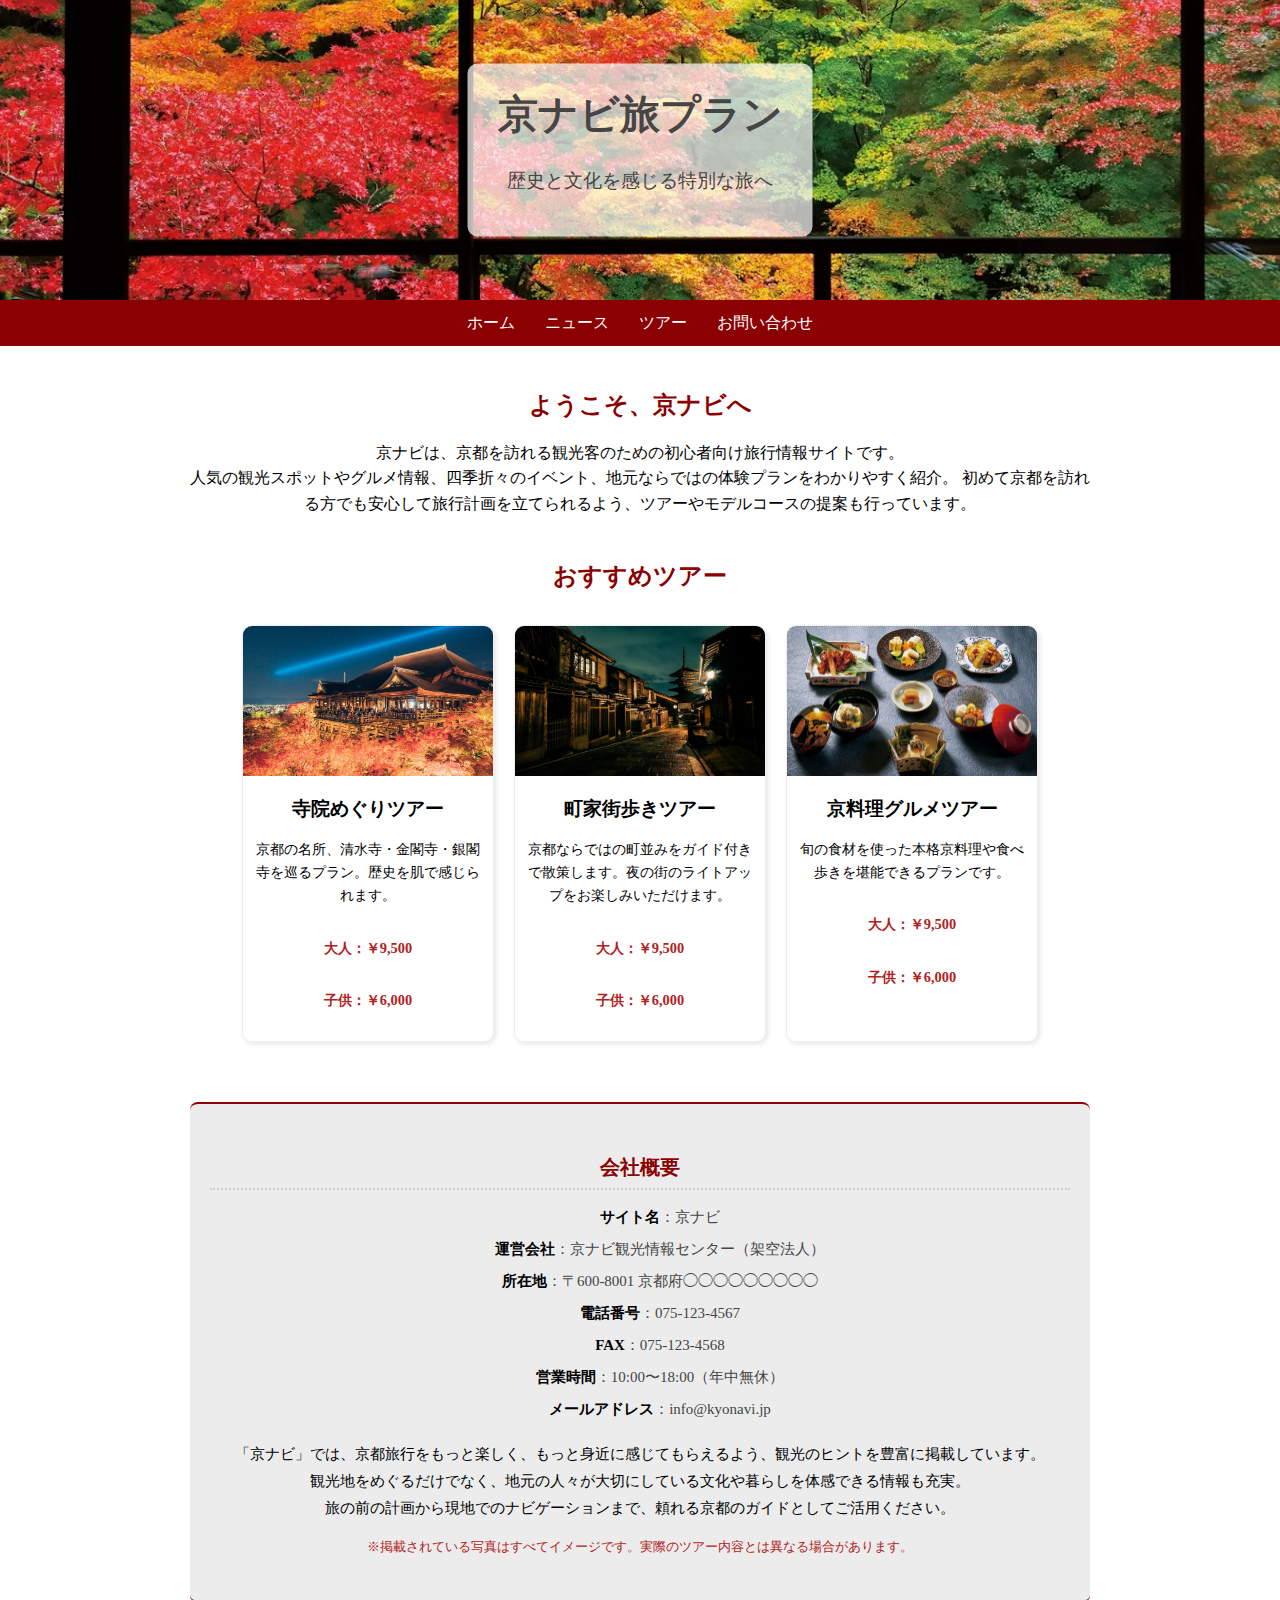
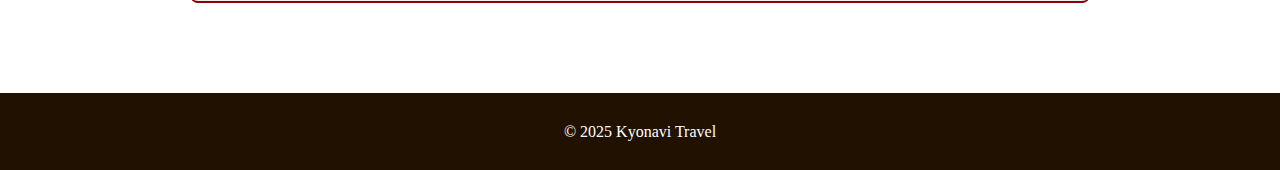
<file: index.html>
<!DOCTYPE html>
<html lang="ja">
<head>
  <meta charset="UTF-8">
  <meta name="viewport" content="width=device-width, initial-scale=1.0">
  <title>京ナビへ| Kyoto Travel Agency</title>
  <link rel="stylesheet" href="style.css">
</head>
<body>
  <!-- ヘッダー -->
  <header class="header">
    <img src="header.jpg" alt="京都の風景" class="header-img">
    <div class="header-text">
      <h1>京ナビ旅プラン</h1>
      <p>歴史と文化を感じる特別な旅へ</p>
    </div>
  </header>

  <!-- ナビゲーション -->
  <nav class="nav">
    <ul>
      <li><a href="index.html">ホーム</a></li>
      <li><a href="news.html">ニュース</a></li>
      <li><a href="tours.html">ツアー</a></li>
      <li><a href="contact.html">お問い合わせ</a></li>
    </ul>
  </nav>

  <!-- メイン -->
  <main>
    <section class="intro">
      <h2>ようこそ、京ナビへ</h2>
      <p>京ナビは、京都を訪れる観光客のための初心者向け旅行情報サイトです。<br>
人気の観光スポットやグルメ情報、四季折々のイベント、地元ならではの体験プランをわかりやすく紹介。
初めて京都を訪れる方でも安心して旅行計画を立てられるよう、ツアーやモデルコースの提案も行っています。</p>
    </section>

    <section>
        
    </section>

    <section class="tours">
      <h2>おすすめツアー</h2>
      <div class="tour-list">

        <div class="tour">
          <img src="tera.jpg" alt="お寺ツアー">
          <h3>寺院めぐりツアー</h3>
          <p>京都の名所、清水寺・金閣寺・銀閣寺を巡るプラン。歴史を肌で感じられます。</p>
          <div class="price">
           <p>大人：￥9,500</p>
           <p>子供：￥6,000</p>
        </div>    
        </div>

        <div class="tour">
          <img src="matinami.jpg" alt="街歩きツアー">
          <h3>町家街歩きツアー</h3>
          <p>京都ならではの町並みをガイド付きで散策します。夜の街のライトアップをお楽しみいただけます。</p>
          <div class="price">
           <p>大人：￥9,500</p>
           <p>子供：￥6,000</p>
        </div> 
        </div>

        <div class="tour">
          <img src="food.jpg" alt="グルメツアー">
          <h3>京料理グルメツアー</h3>
          <p>旬の食材を使った本格京料理や食べ歩きを堪能できるプランです。</p>
          <div class="price">
           <p>大人：￥9,500</p>
           <p>子供：￥6,000</p>
        </div> 
        </div>
      </div>
    </section>

<section class="info">
  <h2>会社概要</h2>
  <ul>
    <li><strong>サイト名</strong>：京ナビ</li>
    <li><strong>運営会社</strong>：京ナビ観光情報センター（架空法人）</li>
    <li><strong>所在地</strong>：〒600-8001 京都府◯◯◯◯◯◯◯◯◯</li>
    <li><strong>電話番号</strong>：075-123-4567</li>
    <li><strong>FAX</strong>：075-123-4568</li>
    <li><strong>営業時間</strong>：10:00〜18:00（年中無休）</li>
    <li><strong>メールアドレス</strong>：info@kyonavi.jp</li>
  </ul>

  <div class="message">
    <p>「京ナビ」では、京都旅行をもっと楽しく、もっと身近に感じてもらえるよう、観光のヒントを豊富に掲載しています。<br>
      観光地をめぐるだけでなく、地元の人々が大切にしている文化や暮らしを体感できる情報も充実。<br>
      旅の前の計画から現地でのナビゲーションまで、頼れる京都のガイドとしてご活用ください。
    </p>
  </div>
<p class="notice">※掲載されている写真はすべてイメージです。実際のツアー内容とは異なる場合があります。</p>

</section>

  </main>

  <!-- フッター -->
  <footer class="footer">
    <p>&copy; 2025 Kyonavi Travel</p>
  </footer>
</body>
</html>
</file>
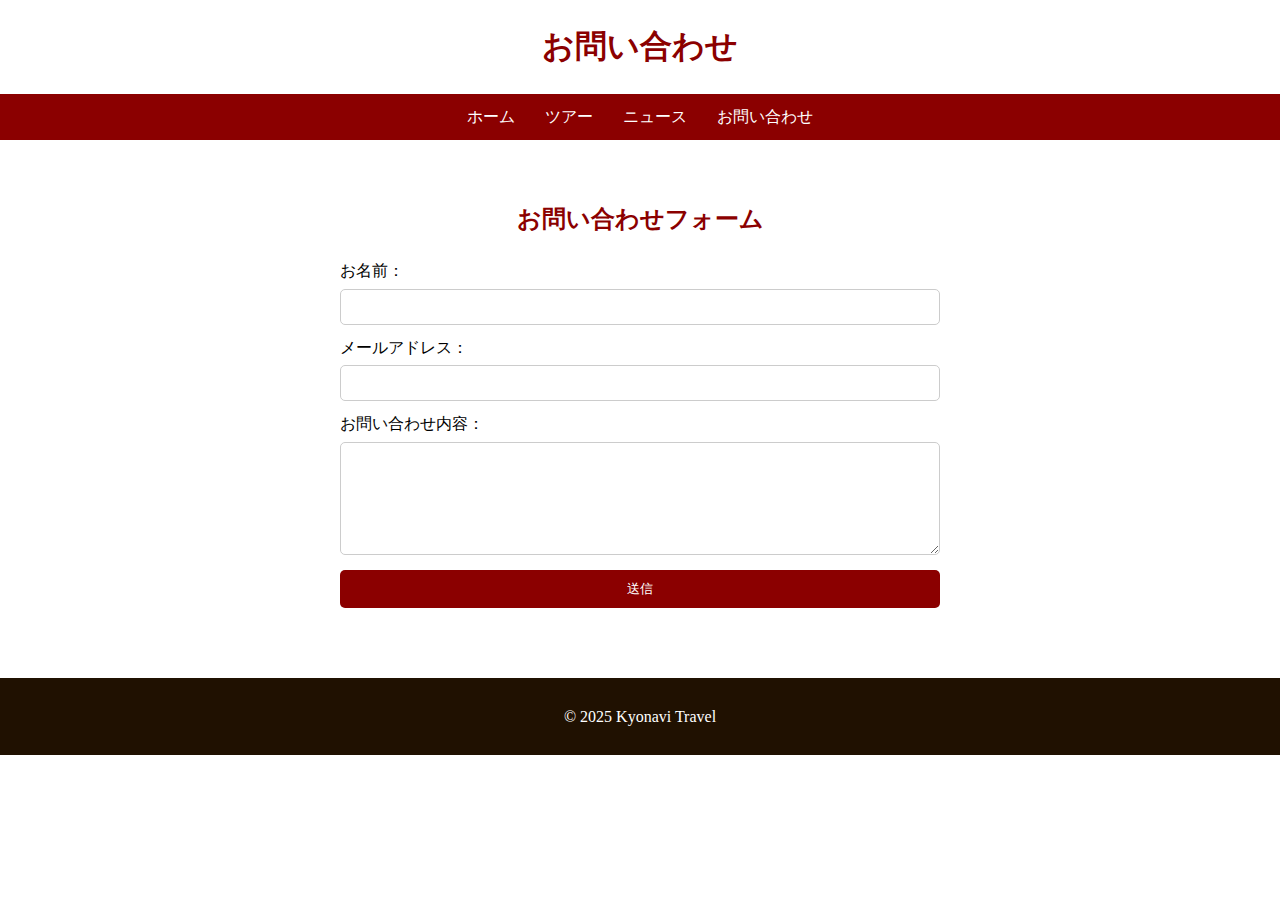
<file: contact.html>
<!DOCTYPE html>
<html lang="ja">
<head>
  <meta charset="UTF-8">
  <meta name="viewport" content="width=device-width, initial-scale=1.0">
  <title>お問い合わせ | 京都旅プラン</title>
  <link rel="stylesheet" href="style.css">
</head>
<body>
  <header class="header">
    <h1>お問い合わせ</h1>
  </header>

  <nav class="nav">
    <ul>
      <li><a href="index.html">ホーム</a></li>
      <li><a href="tours.html">ツアー</a></li>
      <li><a href="news.html">ニュース</a></li>
      <li><a href="contact.html">お問い合わせ</a></li>
    </ul>
  </nav>

  <main>
    <section class="contact-form">
      <h2>お問い合わせフォーム</h2>
      <form action="https://formspree.io/f/{あなたのID}" method="POST">
        <label for="name">お名前：</label>
        <input type="text" id="name" name="name" required>

        <label for="email">メールアドレス：</label>
        <input type="email" id="email" name="email" required>

        <label for="message">お問い合わせ内容：</label>
        <textarea id="message" name="message" rows="5" required></textarea>

        <button type="submit">送信</button>
      </form>
    </section>
  </main>

  <footer class="footer">
    <p>&copy; 2025 Kyonavi Travel</p>
  </footer>
</body>
</html>
</file>
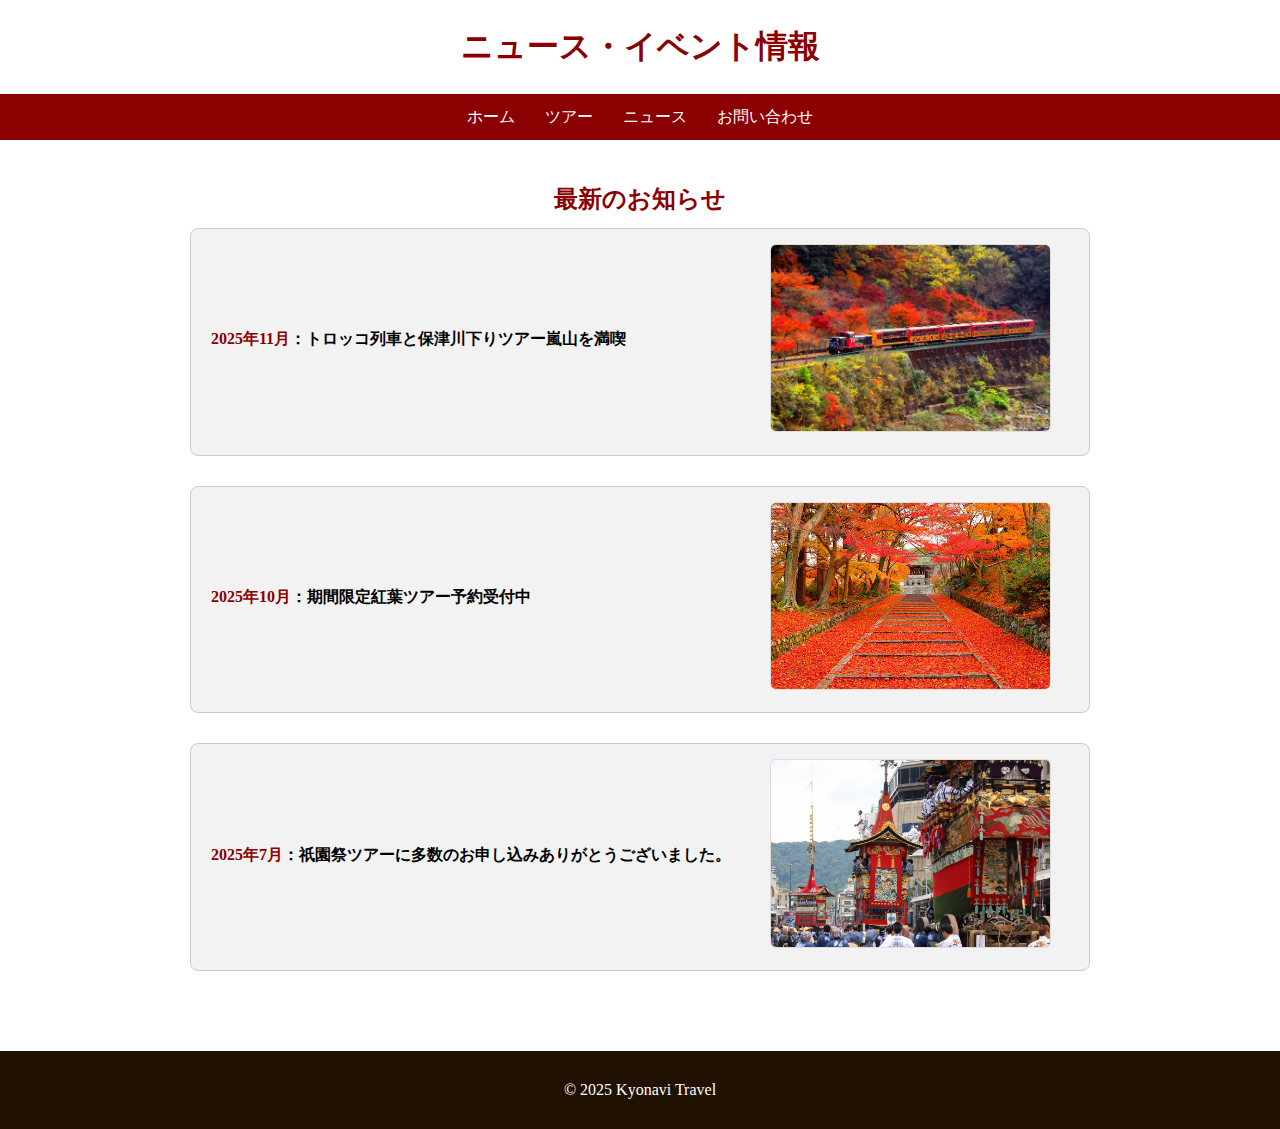
<file: news.html>
<!DOCTYPE html>
<html lang="ja">
<head>
  <meta charset="UTF-8">
  <meta name="viewport" content="width=device-width, initial-scale=1.0">
  <title>ニュース | 京都旅プラン</title>
  <link rel="stylesheet" href="style.css">
</head>

<body>
  <header class="header">
    <h1>ニュース・イベント情報</h1>
  </header>

  <nav class="nav">
    <ul>
      <li><a href="index.html">ホーム</a></li>
      <li><a href="tours.html">ツアー</a></li>
      <li><a href="news.html">ニュース</a></li>
      <li><a href="contact.html">お問い合わせ</a></li>
    </ul>
  </nav>

  <main>
    <section class="news">
      <h2>最新のお知らせ</h2>

      <div class="box">
      <div class="box-text">
        <span class="date"><span class="year">2025年11月</span>：トロッコ列車と保津川下りツアー嵐山を満喫</span>
      </div>
      <div class="box-img">
        <img src="torokko.jpg" alt="紅葉ツアー">
      </div>
     </div>

     <div class="box">
      <div class="box-text">
        <span class="date"><span class="year">2025年10月</span>：期間限定紅葉ツアー予約受付中</span>
      </div>
      <div class="box-img">
        <img src="momiji-toar.jpg" alt="紅葉ツアー">
      </div>
     </div>

     <div class="box">
      <div class="box-text">
        <span class="date"><span class="year">2025年7月</span>：祇園祭ツアーに多数のお申し込みありがとうございました。</span>
      </div>
      <div class="box-img">
       <img src="maturi.jpg" alt="祇園祭">
      </div>
     </div>

     
    </section>
  </main>

  <footer class="footer">
    <p>&copy; 2025 Kyonavi Travel</p>
  </footer>
</body>
</html>
</file>
<file: style.css>
body {
  font-family: fantasy;
  margin: 0;
  padding: 0;
  line-height: 1.6;
  background: #fff;
  color: #000000;
}


.header {
  position: relative;
  text-align: center;
  color: #8b0000;
}
.header-img {
  display: block;
  width: 100%;
  height: 300px;
  object-fit: cover;
}
.header-text {
  position: absolute;
  top: 50%;
  left: 50%;
  transform: translate(-50%, -50%);
  background: rgba(255, 255, 255, 0.7);
  padding: 20px 30px;
  border-radius: 10px;
}

.header-text h1 {
  color: #454545;
  font-size: 2.5rem;
  margin: 0;
}
.header-text p {
  color: #454545;
  font-size: 1.2rem;
}


.nav ul {
  display: flex;
  justify-content: center;
  list-style: none;
  margin: 0;
  padding: 10px;
  background: #8b0000;
}
.nav a {
  color: white;
  text-decoration: none;
  padding: 10px 15px;
}
.nav a:hover {
  background: #b22222;
}


main {
  padding: 20px;
  max-width: 900px;
  margin: auto;
}
h2 {
  color: #8b0000;
  text-align: center;
  margin-bottom: 10px;
}
.intro {
  text-align: center;
  margin-bottom: 40px;
}

.tour-list {
  display: flex;
  gap: 20px;
  flex-wrap: wrap;
  justify-content: center;
}
.tour {
  width: 250px;
  border: 1px dotted #ddd;
  border-radius: 10px;
  overflow: hidden;
  box-shadow: 2px 2px 5px rgba(0,0,0,0.1);
  text-align: center;
}

.tour img {
  width: 100%;
  height: 150px;
  object-fit: cover;
}

.tour-card img {
  width: 100%;
  height: 200px;
  object-fit: cover;
  border-radius: 8px;
}

.koke-tour {
  width: 100%;
  height: 200px;
  object-fit: cover;
  border-radius: 8px;
}

.tour h3 {
  margin: 10px 0 5px;
}
.tour p {
  font-size: 0.9rem;
  padding: 0 10px 15px;
}

.tour-list {
  display: flex;           
  gap: 20px;               
  justify-content: center; 
  flex-wrap: wrap;         
  padding: 20px;
}

.tour-card {
  background: #fff;
  border: 1px solid #ddd;
  border-radius: 10px;
  width: 250px;
  text-align: center;
  padding: 15px;
  box-shadow: 2px 2px 8px rgba(0,0,0,0.1);
}

.tour-card img {
  width: 100%;
  border-radius: 8px;
}

.price {
  font-weight: bold;
  color: #b22222;
  margin-top: 10px;
}



.contact-form {
  max-width: 600px;
  margin: auto;
  padding: 20px;
}

.contact-form form {
  display: flex;
  flex-direction: column;
}

.contact-form label {
  margin: 10px 0 5px;
}

.contact-form input,
.contact-form textarea {
  padding: 8px;
  font-size: 1rem;
  border: 1px solid #ccc;
  border-radius: 5px;
}

.contact-form button {
  margin-top: 15px;
  padding: 10px;
  background: #8b0000;
  color: white;
  border: none;
  border-radius: 5px;
  cursor: pointer;
}
.contact-form button:hover {
  background: #b22222;
}

.news .box {
  display: flex;
  align-items: center;
  margin-bottom: 30px;
  padding: 15px 20px;
  border: 1px solid #ccc;
  border-radius: 8px;
  background-color: #cecece42;
}

.news .box-img {
  flex: 1;
  margin-right: 20px;
}

.news .box-img img {
  max-width: 100%;
  height: auto;
  border-radius: 6px;
  border: 1px solid #ddd;
}

.news .box-text {
  flex: 2;
  font-size: 16px;
  line-height: 1.6;
  color: #000000;
}
.news .box-text .date {
  display: block;
  font-weight: bold;
  color: #000000;
  margin-bottom: 6px;
  font-size: 16px;
}

.news .box-text .year {
  color: #8b0000;
}

.info {
  padding: 30px 20px;
  margin: 40px auto;
  background-color: #ececec;
  border-top: 2px solid #8b0000;
  border-bottom: 2px solid #8b0000;
  border-radius: 8px;
  max-width: 900px;
}

.info h2 {
  font-size: 20px;
  margin-bottom: 15px;
  border-bottom: 2px dotted #ccc;
  padding-bottom: 5px;
}

.info ul {
  list-style: none;
  text-align: center;
  margin: 0 0 20px 0;
}
.info ul li {
  margin-bottom: 8px;
  font-size: 15px;
  color: #454545;
}

.info ul strong {
  color: #000000;
}

.info .message  {
  text-align: center;
  font-size: 15px;
  line-height: 1.8;
  color: #000000;
}

.info .notice {
  text-align: center;
  font-size: 13px;
  color: #b22222;
}


.footer {
  background: #201101;
  color: white;
  text-align: center;
  padding: 10px;
  margin-top: 30px;
}
</file>
